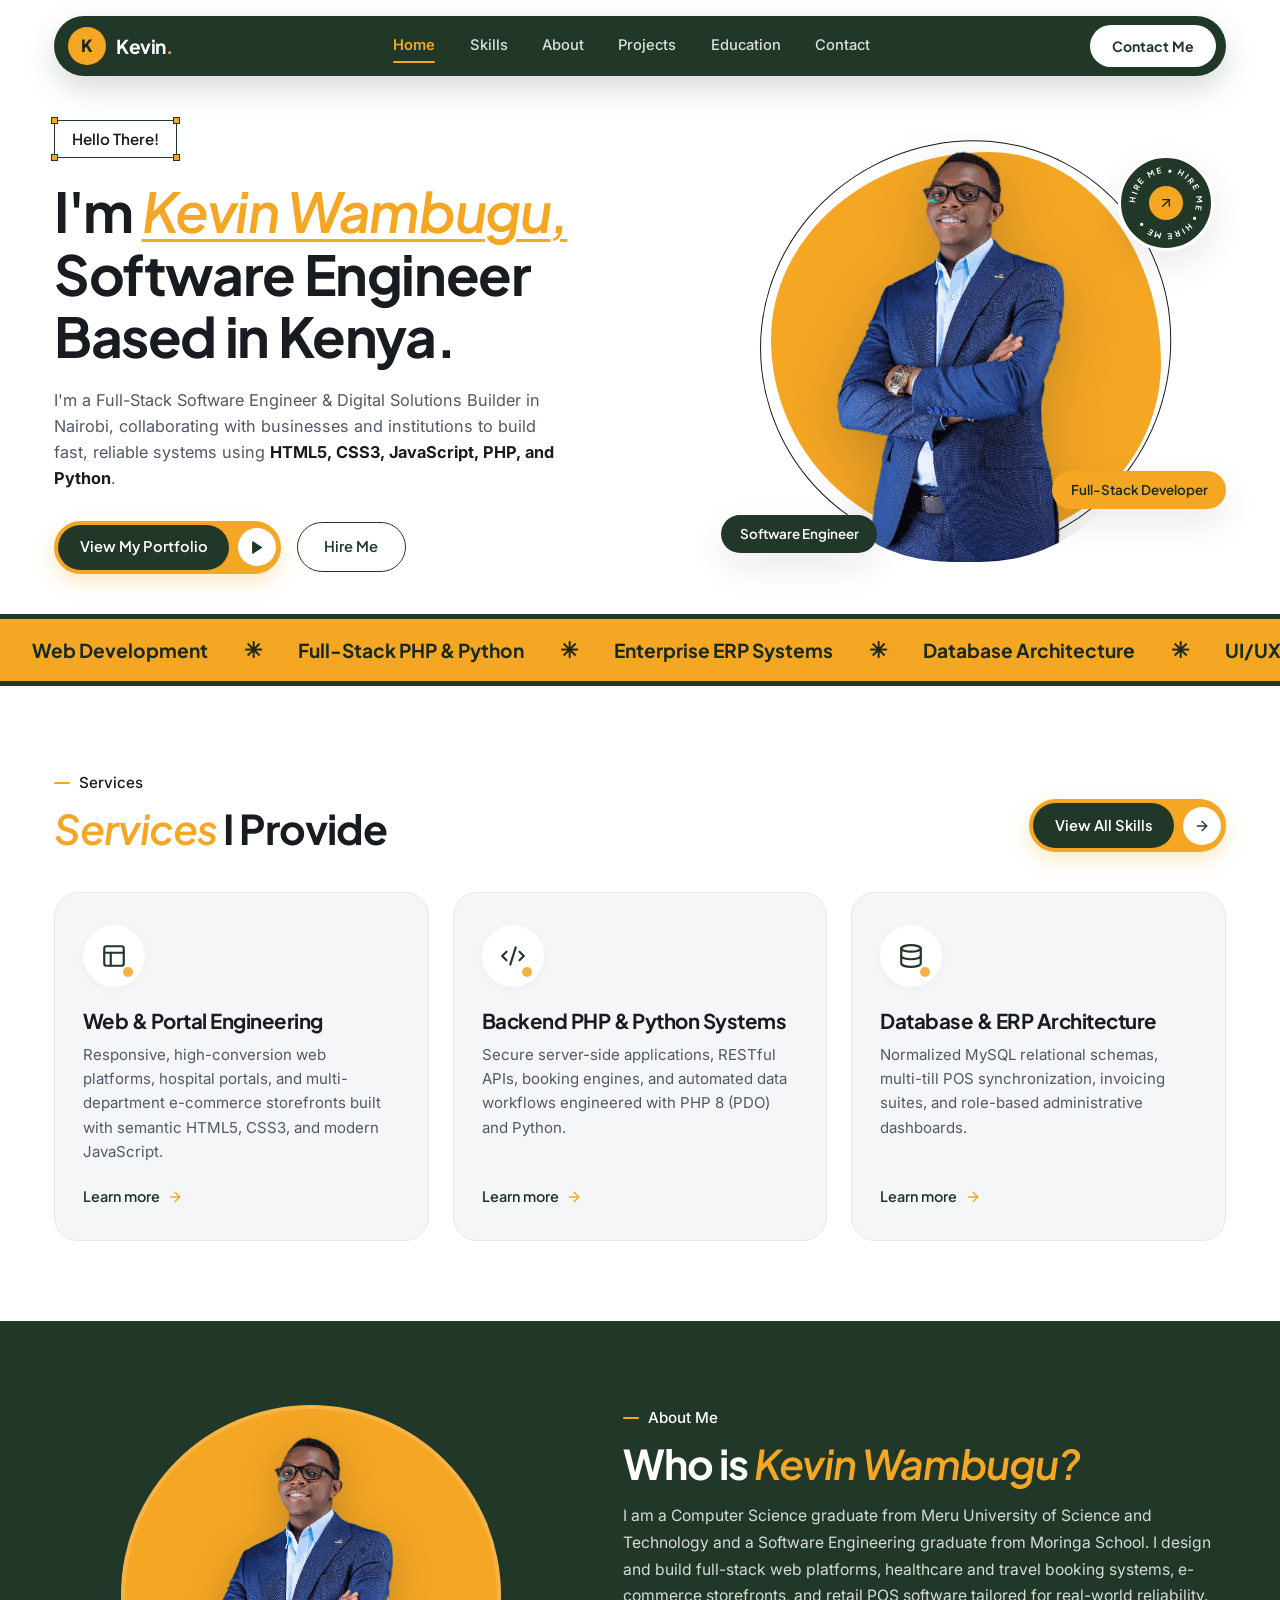
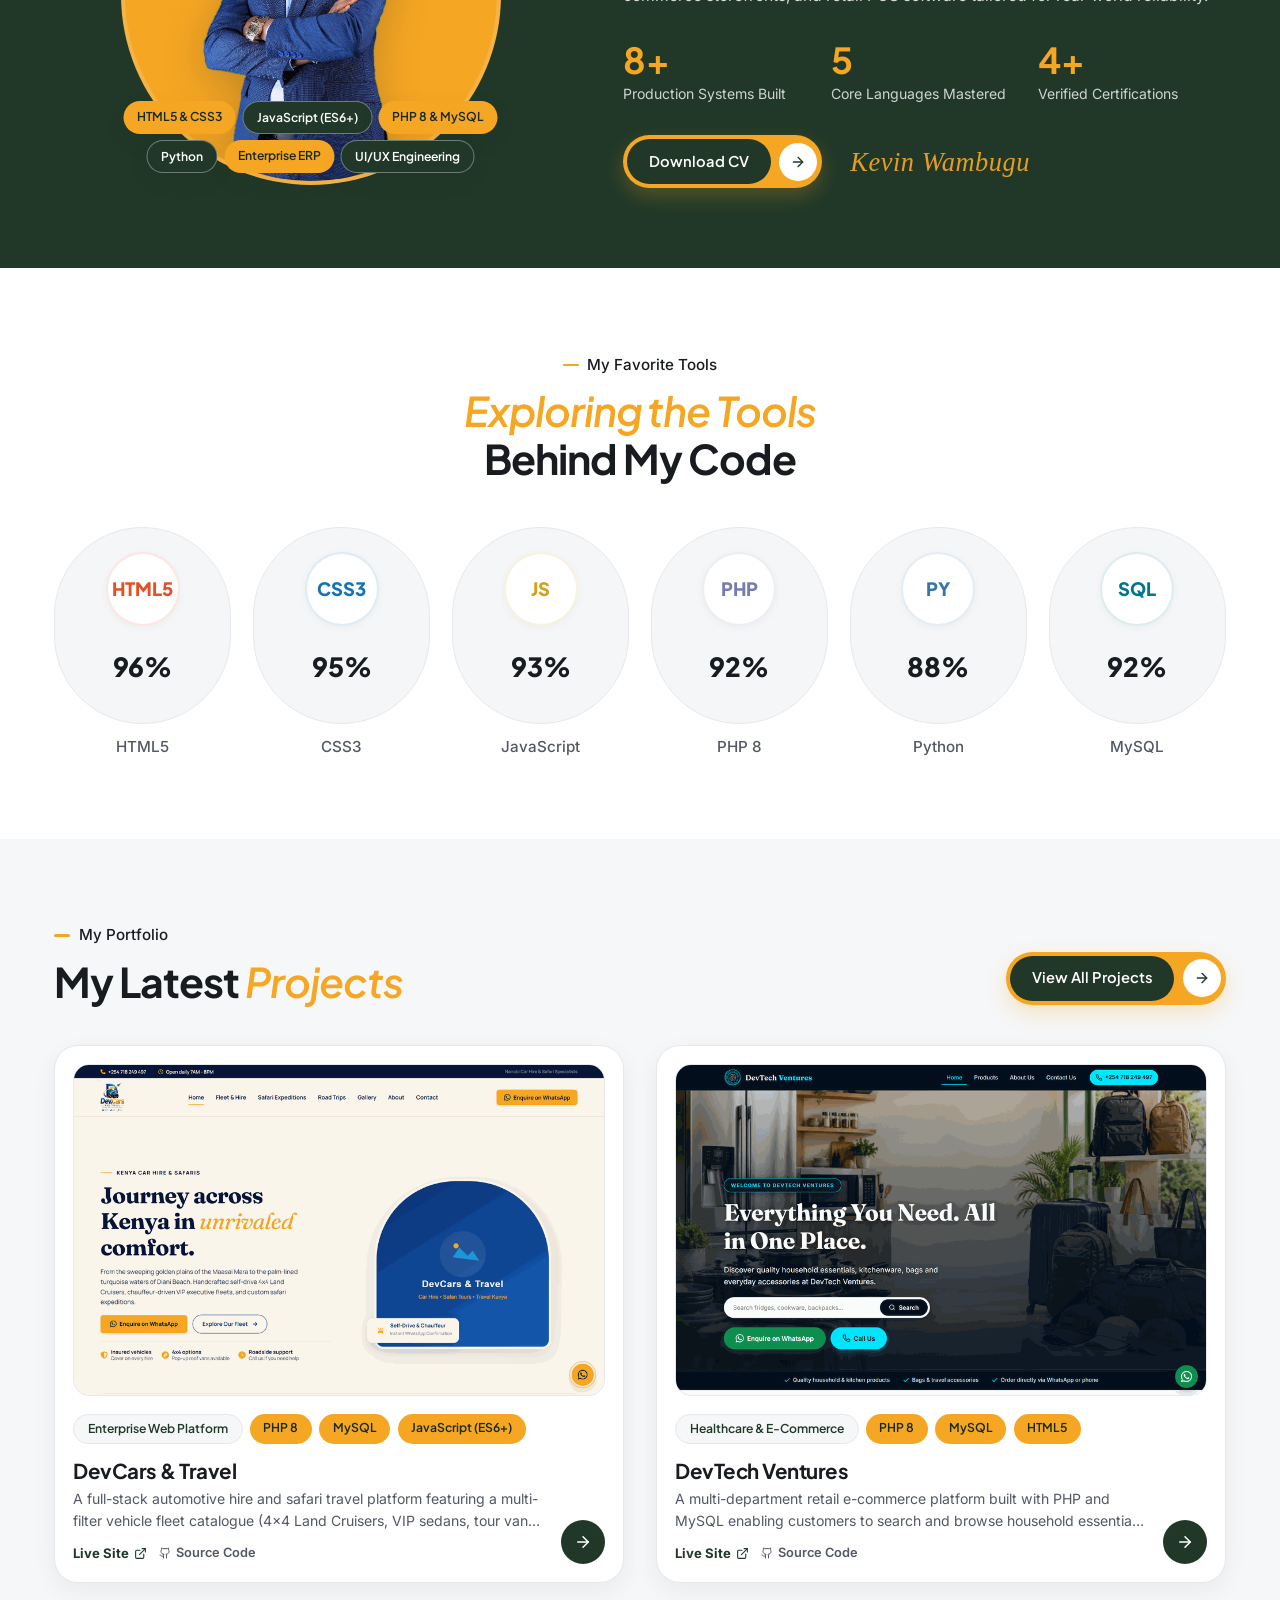
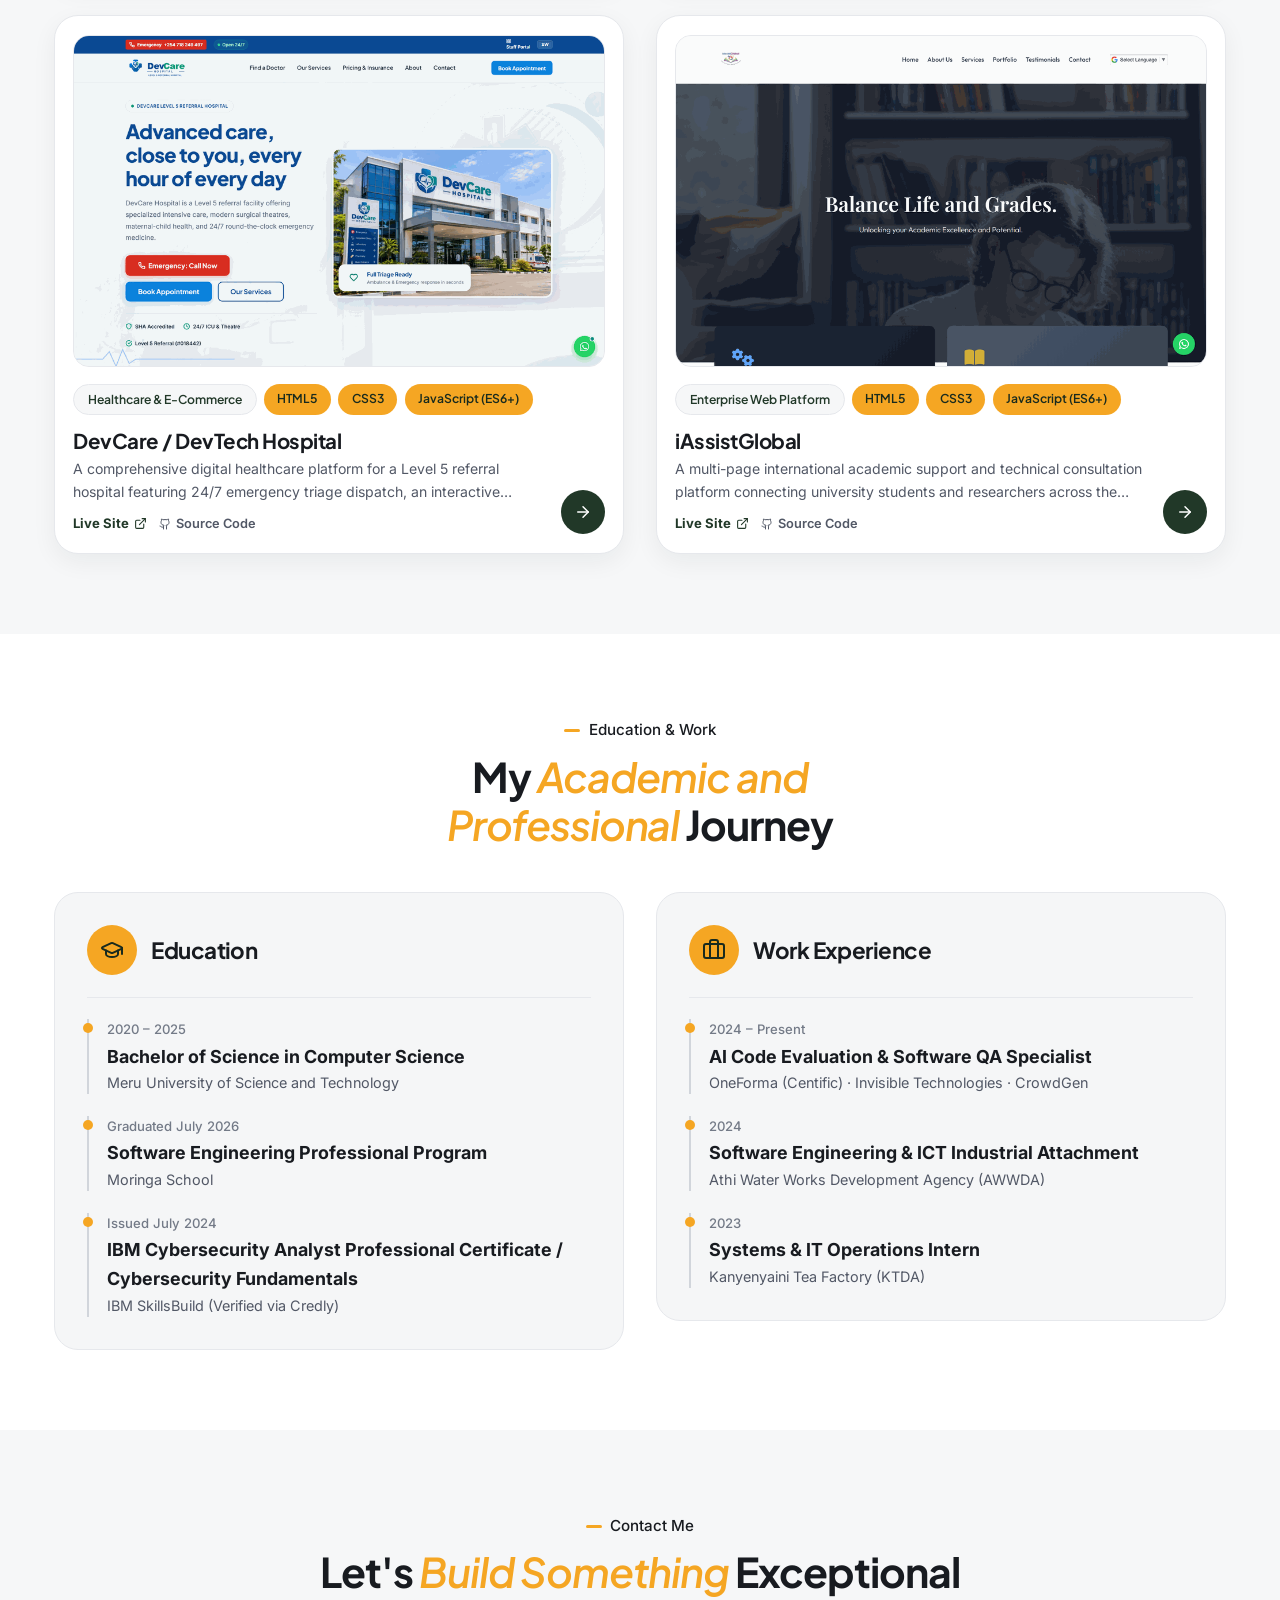
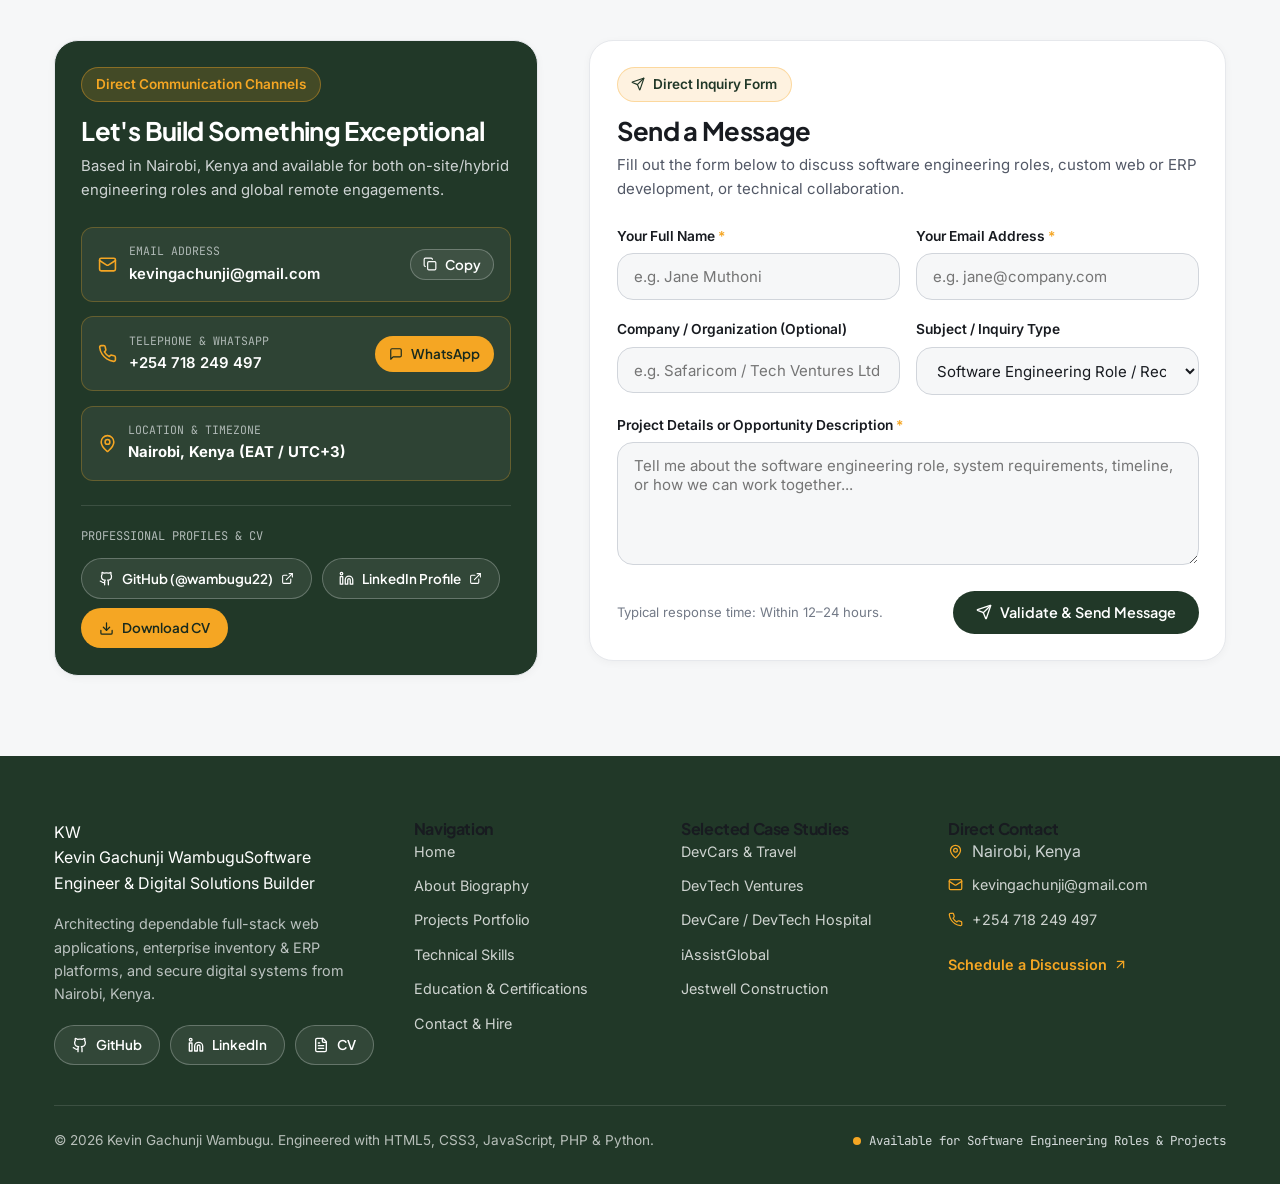
<file: index.html>
<!DOCTYPE html>
<html lang="en">
  <head>
    <meta charset="UTF-8" />
    <meta name="viewport" content="width=device-width, initial-scale=1.0, viewport-fit=cover" />
    <meta name="theme-color" content="#213828" />
    <title>Kevin Wambugu — Software Engineer & Digital Solutions Builder | Nairobi, Kenya</title>
    <meta
      name="description"
      content="Portfolio of Kevin Wambugu, a Software Engineer and Digital Solutions Builder based in Nairobi, Kenya. Specialising in HTML5, CSS3, JavaScript, PHP, Python, enterprise ERP/POS systems, and healthcare/e-commerce platforms."
    />
    <meta name="author" content="Kevin Wambugu" />
    <meta property="og:title" content="Kevin Wambugu — Software Engineer & Digital Solutions Builder" />
    <meta
      property="og:description"
      content="Full-Stack Software Engineer in Nairobi, Kenya building production web platforms, healthcare & e-commerce systems, and enterprise ERP solutions."
    />
    <meta property="og:type" content="website" />
    <meta property="og:image" content="/kevin-wambugu-cutout.png" />
    <link rel="icon" type="image/svg+xml" href="/favicon.svg" />
    <link rel="preload" as="image" href="/kevin-wambugu-cutout.png" fetchpriority="high" />
    <link rel="preconnect" href="https://fonts.googleapis.com" />
    <link rel="preconnect" href="https://fonts.gstatic.com" crossorigin />
    <link
      href="https://fonts.googleapis.com/css2?family=Inter:wght@400;500;600;700&family=Plus+Jakarta+Sans:wght@600;700;800&family=JetBrains+Mono:wght@400;500;600&display=swap"
      rel="stylesheet"
    />
    <script type="module" crossorigin src="/index-Blprn6g3.js"></script>
    <link rel="modulepreload" crossorigin href="/react-vendor-1fp3gU0O.js">
    <link rel="modulepreload" crossorigin href="/icons-vendor-Dk7R7YZe.js">
    <link rel="stylesheet" crossorigin href="/index-BZBnypyA.css">
  </head>
  <body>
    <div id="root"></div>
  </body>
</html>
</file>
<file: index-BZBnypyA.css>
:root{--primary-dark: #213828;--primary-darker: #182A1E;--primary-surface: #294431;--accent-gold: #F5A623;--accent-gold-hover: #E09212;--accent-gold-soft: rgba(245, 166, 35, .14);--navy: #213828;--navy-light: #294431;--navy-elevated: #2E4D37;--teal: #213828;--teal-dark: #182A1E;--aqua: #F5A623;--aqua-soft: rgba(245, 166, 35, .15);--bg-offwhite: #F6F7F8;--surface-white: #FFFFFF;--surface-card: #F5F6F7;--border-subtle: #E6E8EC;--border-strong: #D1D5DB;--text-primary: #181B20;--text-secondary: #525866;--text-muted: #737A87;--text-on-dark: #FFFFFF;--text-on-dark-muted: rgba(255, 255, 255, .78);--font-display: "Plus Jakarta Sans", -apple-system, BlinkMacSystemFont, "Segoe UI", sans-serif;--font-sans: "Inter", -apple-system, BlinkMacSystemFont, "Segoe UI", sans-serif;--font-mono: "JetBrains Mono", monospace;--container-max: 1220px;--radius-sm: 10px;--radius-md: 16px;--radius-lg: 24px;--radius-xl: 32px;--radius-pill: 9999px;--shadow-xs: 0 2px 8px rgba(24, 27, 32, .04);--shadow-sm: 0 8px 24px rgba(24, 27, 32, .06);--shadow-md: 0 14px 36px rgba(24, 27, 32, .09);--shadow-lg: 0 24px 54px rgba(24, 27, 32, .14);--transition-fast: .18s cubic-bezier(.16, 1, .3, 1);--transition: .3s cubic-bezier(.16, 1, .3, 1)}[data-theme=navy]{--primary-dark: #101D35;--primary-darker: #0A1324;--primary-surface: #172847;--accent-gold: #F5A623;--accent-gold-hover: #E09212;--navy: #101D35;--navy-light: #172847;--navy-elevated: #1E3258;--teal: #087E83;--teal-dark: #066266}*,*:before,*:after{box-sizing:border-box;margin:0;padding:0}html{font-size:16px;scroll-behavior:smooth;-webkit-font-smoothing:antialiased;-moz-osx-font-smoothing:grayscale;overflow-x:hidden}body{font-family:var(--font-sans);background-color:var(--surface-white);color:var(--text-primary);line-height:1.6;overflow-x:hidden}img{max-width:100%;height:auto;display:block}a{color:inherit;text-decoration:none;transition:color var(--transition-fast)}button{font-family:inherit;cursor:pointer;border:none;background:none}.container{width:100%;max-width:var(--container-max);margin:0 auto;padding:0 1.5rem}.section{padding:5rem 0;position:relative}.section-sm{padding:3.25rem 0;position:relative}.section-white{background-color:var(--surface-white)}.section-offwhite{background-color:var(--bg-offwhite)}.section-navy,.section-dark{background-color:var(--primary-dark);color:var(--text-on-dark)}h1,h2,h3,h4,h5,h6{font-family:var(--font-display);font-weight:700;line-height:1.18;letter-spacing:-.025em;color:var(--text-primary)}.section-navy h1,.section-navy h2,.section-navy h3,.section-navy h4,.section-dark h1,.section-dark h2,.section-dark h3{color:var(--text-on-dark)}.accent-italic{color:var(--accent-gold);font-style:italic;font-weight:600}.accent-italic-underline{color:var(--accent-gold);font-style:italic;font-weight:600;text-decoration:underline;text-decoration-color:var(--accent-gold);text-decoration-thickness:3px;text-underline-offset:6px}.behance-eyebrow{display:inline-flex;align-items:center;gap:.55rem;font-size:.95rem;font-weight:500;color:var(--text-primary);margin-bottom:.55rem}.behance-eyebrow:before{content:"";display:inline-block;width:16px;height:2.5px;background-color:var(--accent-gold);border-radius:2px}.section-navy .behance-eyebrow,.section-dark .behance-eyebrow{color:var(--text-on-dark)}.eyebrow{display:inline-flex;align-items:center;gap:.5rem;font-size:.85rem;font-weight:600;color:var(--primary-dark);background:var(--accent-gold-soft);border:1px solid rgba(245,166,35,.35);padding:.35rem .85rem;border-radius:var(--radius-pill);margin-bottom:.85rem}.section-navy .eyebrow{color:var(--accent-gold);background:#f5a62324}.site-header-wrap{position:sticky;top:0;z-index:1000;padding:1rem 0 .5rem;background:linear-gradient(180deg,#fffffff5 65%,#fff0);backdrop-filter:blur(10px);-webkit-backdrop-filter:blur(10px)}.behance-pill-nav{background-color:var(--primary-dark);color:var(--surface-white);border-radius:var(--radius-pill);padding:.55rem .65rem .55rem .85rem;display:flex;align-items:center;justify-content:space-between;gap:1rem;box-shadow:0 12px 30px #2138282e}.behance-brand{display:inline-flex;align-items:center;gap:.65rem}.behance-brand-circle{width:38px;height:38px;border-radius:50%;background-color:var(--accent-gold);color:var(--primary-darker);display:flex;align-items:center;justify-content:center;font-family:var(--font-display);font-weight:800;font-size:1.05rem;flex-shrink:0}.behance-brand-title{font-family:var(--font-display);font-weight:700;font-size:1.2rem;color:var(--surface-white);letter-spacing:-.02em}.behance-brand-title span{color:var(--accent-gold)}.behance-nav-links{display:flex;align-items:center;gap:.35rem}.behance-nav-item{padding:.45rem .9rem;font-size:.92rem;font-weight:500;color:#ffffffd6;position:relative;transition:color var(--transition-fast)}.behance-nav-item:hover{color:var(--accent-gold)}.behance-nav-item.active{color:var(--accent-gold);font-weight:600}.behance-nav-item.active:after{content:"";position:absolute;left:.9rem;right:.9rem;bottom:2px;height:2px;background-color:var(--accent-gold);border-radius:2px}.behance-nav-cta{background-color:var(--surface-white);color:var(--primary-dark);font-family:var(--font-display);font-weight:700;font-size:.88rem;padding:.62rem 1.35rem;border-radius:var(--radius-pill);transition:transform var(--transition-fast),background-color var(--transition-fast);white-space:nowrap}.behance-nav-cta:hover{background-color:var(--accent-gold);color:var(--primary-darker);transform:translateY(-1px)}.mobile-menu-btn{display:none;width:38px;height:38px;border-radius:50%;background:var(--accent-gold);color:var(--primary-darker);align-items:center;justify-content:center}.btn-split-pill{display:inline-flex;align-items:center;background-color:var(--accent-gold);padding:4px 5px 4px 4px;border-radius:var(--radius-pill);gap:.55rem;text-decoration:none;transition:transform var(--transition-fast),box-shadow var(--transition-fast);box-shadow:0 8px 20px #f5a62340}.btn-split-pill:hover{transform:translateY(-2px);box-shadow:0 12px 26px #f5a62359}.btn-split-pill-label{background-color:var(--primary-dark);color:var(--surface-white);font-family:var(--font-display);font-weight:600;font-size:.92rem;padding:.68rem 1.35rem;border-radius:var(--radius-pill);white-space:nowrap}.btn-split-pill-icon{width:38px;height:38px;border-radius:50%;background-color:var(--surface-white);color:var(--primary-dark);display:flex;align-items:center;justify-content:center;flex-shrink:0;transition:transform var(--transition-fast)}.btn-split-pill:hover .btn-split-pill-icon{transform:translate(2px)}.btn-outline-pill{display:inline-flex;align-items:center;justify-content:center;gap:.5rem;padding:.78rem 1.65rem;border-radius:var(--radius-pill);border:1.5px solid var(--primary-dark);color:var(--primary-dark);background-color:var(--surface-white);font-family:var(--font-display);font-weight:600;font-size:.92rem;transition:all var(--transition-fast)}.btn-outline-pill:hover{background-color:var(--primary-dark);color:var(--surface-white);transform:translateY(-2px)}.btn{display:inline-flex;align-items:center;justify-content:center;gap:.5rem;padding:.72rem 1.35rem;border-radius:var(--radius-pill);font-family:var(--font-display);font-weight:600;font-size:.9rem;transition:all var(--transition-fast);cursor:pointer;border:1.5px solid transparent}.btn-primary{background-color:var(--primary-dark);color:var(--surface-white)}.btn-primary:hover{background-color:var(--accent-gold);color:var(--primary-darker);transform:translateY(-2px)}.btn-secondary{background-color:var(--surface-white);color:var(--primary-dark);border-color:var(--border-strong)}.btn-secondary:hover{border-color:var(--primary-dark);background-color:var(--bg-offwhite)}.btn-outline-light{background-color:#ffffff14;color:var(--surface-white);border-color:#ffffff40}.btn-outline-light:hover{background-color:var(--accent-gold);color:var(--primary-darker);border-color:var(--accent-gold)}.btn-sm{padding:.52rem 1.05rem;font-size:.84rem}.btn-xs{padding:.42rem .85rem;font-size:.78rem}.behance-hero{padding:2.25rem 0 0;background-color:var(--surface-white);overflow:hidden}.behance-hero-grid{display:grid;grid-template-columns:1.08fr .92fr;align-items:center;gap:2.5rem;padding-bottom:2.5rem}.hello-figma-box{display:inline-block;position:relative;border:1.5px solid var(--primary-dark);padding:.38rem 1.05rem;font-family:var(--font-display);font-weight:600;font-size:.95rem;color:var(--text-primary);background-color:var(--surface-white);margin-bottom:1.35rem}.hello-figma-corner{position:absolute;width:7px;height:7px;background-color:var(--accent-gold);border:1.5px solid var(--primary-dark)}.hello-figma-corner.tl{top:-4px;left:-4px}.hello-figma-corner.tr{top:-4px;right:-4px}.hello-figma-corner.bl{bottom:-4px;left:-4px}.hello-figma-corner.br{bottom:-4px;right:-4px}.behance-hero-title{font-size:clamp(2.35rem,4.3vw,3.65rem);font-weight:700;line-height:1.14;color:var(--text-primary);margin-bottom:1.15rem}.behance-hero-desc{font-size:1.02rem;color:var(--text-secondary);max-width:52ch;margin-bottom:1.85rem}.behance-hero-actions{display:flex;flex-wrap:wrap;align-items:center;gap:1rem}.behance-portrait-stage{position:relative;display:flex;align-items:center;justify-content:center;min-height:440px}.behance-amber-blob{position:absolute;width:390px;height:390px;background-color:var(--accent-gold);border-radius:56% 44% 48% 52%/48% 54% 46% 52%;z-index:1;animation:morphBlob 9s ease-in-out infinite}.behance-arch-outline{position:absolute;width:412px;height:412px;border:1.5px solid var(--text-primary);border-radius:52% 48% 50% 50%/50% 48% 52% 50%;z-index:1;transform:rotate(-6deg);pointer-events:none}.behance-portrait-img-wrap{position:relative;z-index:2;width:360px;height:430px;border-radius:0 0 165px 165px;overflow:hidden;display:flex;align-items:flex-end;justify-content:center;background-color:transparent}.behance-portrait-img-wrap img{width:100%;height:100%;object-fit:contain;object-position:bottom center;filter:drop-shadow(0 16px 28px rgba(24,27,32,.22));transition:transform .5s ease}.behance-portrait-stage:hover .behance-portrait-img-wrap img{transform:scale(1.04)}.hire-me-stamp{position:absolute;top:28px;right:12px;width:96px;height:96px;border-radius:50%;background-color:var(--primary-dark);border:3px solid var(--surface-white);display:flex;align-items:center;justify-content:center;z-index:4;box-shadow:var(--shadow-md)}.hire-me-stamp-svg{width:84px;height:84px;animation:spinSlow 14s linear infinite}.hire-me-stamp-center{position:absolute;width:34px;height:34px;border-radius:50%;background-color:var(--accent-gold);color:var(--primary-darker);display:flex;align-items:center;justify-content:center}.cursor-pill-tag{position:absolute;z-index:4;padding:.5rem 1.15rem;border-radius:var(--radius-pill);font-family:var(--font-display);font-size:.84rem;font-weight:600;box-shadow:var(--shadow-md);display:inline-flex;align-items:center;gap:.4rem;animation:floatTag 4.5s ease-in-out infinite}.cursor-pill-tag.tag-amber{bottom:58px;right:0;background-color:var(--accent-gold);color:var(--primary-darker)}.cursor-pill-tag.tag-green{bottom:14px;left:16px;background-color:var(--primary-dark);color:var(--surface-white);animation-delay:1.5s}.behance-ribbon-wrap{position:relative;background-color:var(--primary-dark);padding:.35rem 0;overflow:hidden}.behance-ribbon-band{background-color:var(--accent-gold);color:var(--primary-darker);padding:.95rem 0;overflow:hidden;display:flex;align-items:center}.behance-ribbon-track{display:flex;align-items:center;gap:2.25rem;white-space:nowrap;animation:marqueeScroll 28s linear infinite;padding-left:2rem}.behance-ribbon-item{display:inline-flex;align-items:center;gap:2.25rem;font-family:var(--font-display);font-weight:700;font-size:1.2rem;color:var(--primary-darker)}.behance-ribbon-star{font-size:1.35rem;line-height:1;color:var(--primary-darker)}.behance-section-head{display:flex;align-items:flex-end;justify-content:space-between;gap:1.5rem;margin-bottom:2.5rem;flex-wrap:wrap}.behance-section-head-center{text-align:center;max-width:660px;margin:0 auto 2.75rem}.behance-section-title{font-size:clamp(1.85rem,3.2vw,2.65rem);font-weight:700}.behance-service-card{background-color:var(--surface-card);border:1px solid var(--border-subtle);border-radius:var(--radius-lg);padding:2rem 1.75rem;height:100%;display:flex;flex-direction:column;transition:transform var(--transition),box-shadow var(--transition),border-color var(--transition)}.behance-service-card:hover{transform:translateY(-6px);background-color:var(--surface-white);border-color:var(--accent-gold);box-shadow:var(--shadow-md)}.behance-service-icon{width:62px;height:62px;border-radius:50%;background-color:var(--surface-white);color:var(--primary-dark);display:flex;align-items:center;justify-content:center;margin-bottom:1.35rem;box-shadow:var(--shadow-xs);position:relative}.behance-service-icon:after{content:"";position:absolute;bottom:10px;right:12px;width:10px;height:10px;border-radius:50%;background-color:var(--accent-gold);opacity:.85}.behance-service-card h3{font-size:1.28rem;margin-bottom:.65rem}.behance-service-card p{color:var(--text-secondary);font-size:.94rem;margin-bottom:1.35rem;flex:1}.behance-learn-more{display:inline-flex;align-items:center;gap:.45rem;font-family:var(--font-display);font-weight:600;font-size:.9rem;color:var(--primary-dark)}.behance-learn-more svg{color:var(--accent-gold);transition:transform var(--transition-fast)}.behance-service-card:hover .behance-learn-more svg{transform:translate(4px)}.behance-about-grid{display:grid;grid-template-columns:.92fr 1.08fr;align-items:center;gap:3.5rem}.behance-about-circle-stage{position:relative;width:380px;height:380px;margin:0 auto}.behance-about-circle-bg{position:absolute;inset:0;border-radius:50%;background-color:var(--accent-gold);overflow:hidden;border:4px solid rgba(255,255,255,.16)}.behance-about-circle-bg img{width:100%;height:100%;object-fit:contain;object-position:bottom center;padding-top:12px;filter:drop-shadow(0 10px 20px rgba(24,27,32,.22))}.behance-about-pills-cluster{position:absolute;bottom:12px;left:50%;transform:translate(-50%);width:105%;display:flex;flex-wrap:wrap;justify-content:center;gap:.4rem;z-index:3}.behance-cluster-pill{padding:.35rem .85rem;border-radius:var(--radius-pill);font-family:var(--font-display);font-size:.76rem;font-weight:600;box-shadow:var(--shadow-sm)}.behance-cluster-pill.amber{background-color:var(--accent-gold);color:var(--primary-darker)}.behance-cluster-pill.green{background-color:var(--primary-dark);color:var(--surface-white);border:1px solid rgba(255,255,255,.35)}.behance-stats-row{display:grid;grid-template-columns:repeat(3,1fr);gap:1.25rem;margin:1.85rem 0}.behance-stat-num{font-family:var(--font-display);font-size:clamp(1.75rem,2.8vw,2.35rem);font-weight:700;color:var(--accent-gold);line-height:1.1;margin-bottom:.25rem}.behance-stat-label{font-size:.88rem;color:var(--text-on-dark-muted)}.behance-signature{font-family:Georgia,Times New Roman,serif;font-style:italic;font-size:1.65rem;color:var(--accent-gold);letter-spacing:.02em;opacity:.92}.behance-tools-row{display:grid;grid-template-columns:repeat(6,1fr);gap:1.35rem}.behance-tool-capsule{background-color:var(--surface-card);border:1.5px solid var(--border-subtle);border-radius:var(--radius-pill);padding:1.5rem 1rem 1.85rem;display:flex;flex-direction:column;align-items:center;text-align:center;transition:transform var(--transition),border-color var(--transition),box-shadow var(--transition)}.behance-tool-capsule:hover{transform:translateY(-6px);background-color:var(--surface-white);border-color:var(--accent-gold);box-shadow:var(--shadow-md)}.behance-tool-icon-circle{width:74px;height:74px;border-radius:50%;background-color:var(--surface-white);display:flex;align-items:center;justify-content:center;margin-bottom:1.25rem;box-shadow:var(--shadow-xs);font-family:var(--font-display);font-weight:800;font-size:1.15rem;color:var(--primary-dark)}.behance-tool-percent{font-family:var(--font-display);font-size:1.65rem;font-weight:800;color:var(--text-primary);margin-bottom:.35rem}.behance-tool-name{font-size:.95rem;font-weight:500;color:var(--text-secondary);margin-top:.65rem}.behance-projects-grid{display:grid;grid-template-columns:repeat(2,1fr);gap:2rem}.behance-project-card{background-color:var(--surface-white);border:1px solid var(--border-subtle);border-radius:var(--radius-lg);padding:1.15rem;box-shadow:var(--shadow-sm);display:flex;flex-direction:column;height:100%;transition:transform var(--transition),box-shadow var(--transition),border-color var(--transition)}.behance-project-card:hover{transform:translateY(-6px);box-shadow:var(--shadow-lg);border-color:var(--accent-gold)}.behance-project-thumb{position:relative;border-radius:var(--radius-md);overflow:hidden;aspect-ratio:16 / 10;background-color:var(--bg-offwhite);margin-bottom:1.1rem;border:1px solid var(--border-subtle)}.behance-project-thumb img{width:100%;height:100%;object-fit:cover;object-position:top center;transition:transform .5s ease}.behance-project-card:hover .behance-project-thumb img{transform:scale(1.04)}.behance-project-pills{display:flex;flex-wrap:wrap;gap:.45rem;margin-bottom:.9rem}.behance-project-pill{background-color:var(--accent-gold);color:var(--primary-darker);font-family:var(--font-display);font-size:.76rem;font-weight:600;padding:.28rem .85rem;border-radius:var(--radius-pill)}.behance-project-footer{display:flex;align-items:flex-end;justify-content:space-between;gap:1rem;margin-top:auto}.behance-project-title{font-size:1.28rem;font-weight:700;color:var(--text-primary);margin-bottom:.3rem}.behance-project-sub{font-size:.88rem;color:var(--text-secondary);display:-webkit-box;-webkit-line-clamp:2;-webkit-box-orient:vertical;overflow:hidden}.behance-project-arrow{width:44px;height:44px;border-radius:50%;background-color:var(--primary-dark);color:var(--surface-white);display:flex;align-items:center;justify-content:center;flex-shrink:0;transition:background-color var(--transition-fast),color var(--transition-fast),transform var(--transition-fast)}.behance-project-card:hover .behance-project-arrow{background-color:var(--accent-gold);color:var(--primary-darker);transform:rotate(-15deg)}.behance-journey-grid{display:grid;grid-template-columns:repeat(2,1fr);gap:2rem}.behance-journey-card{background-color:var(--surface-card);border:1px solid var(--border-subtle);border-radius:var(--radius-lg);padding:2rem}.behance-journey-header{display:flex;align-items:center;gap:.9rem;padding-bottom:1.35rem;margin-bottom:1.35rem;border-bottom:1px solid var(--border-subtle)}.behance-journey-icon{width:50px;height:50px;border-radius:50%;background-color:var(--accent-gold);color:var(--primary-darker);display:flex;align-items:center;justify-content:center;flex-shrink:0}.behance-journey-item{position:relative;padding-left:1.15rem;border-left:2px solid var(--border-strong);margin-bottom:1.35rem}.behance-journey-item:last-child{margin-bottom:0}.behance-journey-item:before{content:"";position:absolute;left:-6px;top:4px;width:10px;height:10px;border-radius:50%;background-color:var(--accent-gold)}.behance-journey-period{font-size:.82rem;color:var(--text-muted);font-weight:500;margin-bottom:.15rem}.behance-journey-role{font-size:1.12rem;font-weight:700;color:var(--text-primary)}.behance-journey-org{font-size:.9rem;color:var(--text-secondary)}.grid-2{display:grid;grid-template-columns:repeat(2,1fr);gap:1.75rem}.grid-3{display:grid;grid-template-columns:repeat(3,1fr);gap:1.5rem}.grid-4{display:grid;grid-template-columns:repeat(4,1fr);gap:1.35rem}.projects-grid{display:grid;grid-template-columns:repeat(2,1fr);gap:1.85rem}.card{background-color:var(--surface-white);border:1px solid var(--border-subtle);border-radius:var(--radius-lg);padding:1.65rem;box-shadow:var(--shadow-xs);transition:transform var(--transition),box-shadow var(--transition),border-color var(--transition)}.card-interactive:hover{transform:translateY(-4px);box-shadow:var(--shadow-md);border-color:var(--accent-gold)}.tech-tag{display:inline-flex;align-items:center;padding:.28rem .78rem;border-radius:var(--radius-pill);font-size:.78rem;font-weight:600;background-color:var(--bg-offwhite);color:var(--text-primary);border:1px solid var(--border-subtle)}.tech-tag-dark{display:inline-flex;align-items:center;padding:.28rem .78rem;border-radius:var(--radius-pill);font-size:.78rem;font-weight:600;background-color:#ffffff1f;color:var(--surface-white)}.page-hero{background-color:var(--primary-dark);color:var(--surface-white);padding:3.5rem 0 3rem;border-bottom:6px solid var(--accent-gold)}.page-hero h1{color:var(--surface-white);font-size:clamp(2rem,3.6vw,3rem);margin-bottom:.85rem}.page-hero p{color:#ffffffd1;font-size:1.02rem;max-width:68ch}.eyebrow-light{background-color:#f5a62329;color:var(--accent-gold);border-color:#f5a62366}.status-dot{display:inline-block;width:8px;height:8px;border-radius:50%;background-color:var(--accent-gold)}.section-header{display:flex;align-items:flex-end;justify-content:space-between;flex-wrap:wrap;gap:1.25rem;margin-bottom:2.25rem}.section-header h2{font-size:clamp(1.75rem,3vw,2.35rem);margin-bottom:.45rem}.section-header p{color:var(--text-secondary);max-width:62ch}.project-matrix-row{display:grid;grid-template-columns:1.3fr 1.6fr 1.2fr auto;align-items:center;gap:1.25rem}.filter-bar{display:flex;flex-wrap:wrap;gap:.5rem}.filter-btn,.filter-pill{display:inline-flex;align-items:center;gap:.45rem;padding:.55rem 1.15rem;border-radius:var(--radius-pill);font-family:var(--font-display);font-weight:600;font-size:.85rem;background-color:var(--bg-offwhite);color:var(--text-secondary);border:1px solid var(--border-subtle);transition:all var(--transition-fast)}.filter-btn:hover,.filter-pill:hover{border-color:var(--primary-dark);color:var(--primary-dark)}.filter-btn.active,.filter-pill.active{background-color:var(--primary-dark);color:var(--surface-white);border-color:var(--primary-dark)}.filter-count{display:inline-flex;align-items:center;justify-content:center;min-width:22px;height:20px;padding:0 .4rem;border-radius:var(--radius-pill);font-size:.72rem;background-color:#00000012}.filter-pill.active .filter-count{background-color:var(--accent-gold);color:var(--primary-darker)}.skill-bar-track,.skill-meter-track{width:100%;height:8px;background-color:var(--bg-offwhite);border-radius:var(--radius-pill);overflow:hidden;border:1px solid var(--border-subtle)}.skill-bar-fill,.skill-meter-fill{height:100%;background:linear-gradient(90deg,var(--primary-dark),var(--accent-gold));border-radius:var(--radius-pill)}.contact-split-grid{display:grid;grid-template-columns:.95fr 1.25fr;gap:clamp(1.5rem,4vw,3.25rem);align-items:start}.about-split-grid{display:grid;grid-template-columns:.85fr 1.25fr;gap:clamp(1.75rem,4.5vw,3.5rem);align-items:start}.contact-channel-card{background-color:var(--primary-dark);color:var(--surface-white);width:100%;min-width:0}.contact-form-card{background-color:var(--surface-white);width:100%;min-width:0}.contact-channel-row{background-color:#ffffff0f;border:1px solid rgba(245,166,35,.28);border-radius:12px;padding:.9rem 1rem;display:flex;align-items:center;justify-content:space-between;flex-wrap:wrap;gap:.65rem}.contact-submit-row{display:flex;align-items:center;justify-content:space-between;gap:1rem;flex-wrap:wrap;margin-top:.5rem}.browser-frame{border-radius:var(--radius-lg);overflow:hidden;border:1px solid var(--border-strong);background-color:var(--primary-dark);box-shadow:var(--shadow-md)}.browser-chrome{background-color:var(--primary-darker);padding:.7rem 1.1rem;display:flex;align-items:center;justify-content:space-between;gap:.75rem;flex-wrap:wrap;border-bottom:1px solid rgba(255,255,255,.1)}.terminal-dots{display:inline-flex;align-items:center;gap:.4rem}.terminal-dot{width:10px;height:10px;border-radius:50%;background-color:var(--accent-gold)}.browser-url-bar{flex:1;min-width:150px;background:#ffffff14;color:#ffffffd9;padding:.28rem .85rem;border-radius:var(--radius-pill);font-family:var(--font-mono);font-size:.74rem;overflow:hidden;text-overflow:ellipsis;white-space:nowrap}.timeline{position:relative;padding-left:1.75rem;border-left:2px solid var(--border-strong);display:flex;flex-direction:column;gap:1.5rem}.timeline-item{position:relative}.timeline-dot{position:absolute;left:-2.25rem;top:1.25rem;width:14px;height:14px;border-radius:50%;background-color:var(--accent-gold);border:3px solid var(--surface-white)}.browser-window{border-radius:var(--radius-lg);overflow:hidden;border:1px solid var(--border-strong);background-color:var(--surface-white);box-shadow:var(--shadow-md)}.browser-bar{background-color:var(--primary-dark);padding:.65rem 1rem;display:flex;align-items:center;gap:.5rem}.browser-dot{width:10px;height:10px;border-radius:50%}.browser-url{margin-left:.6rem;background:#ffffff1f;color:#ffffffd9;padding:.2rem .75rem;border-radius:var(--radius-pill);font-family:var(--font-mono);font-size:.74rem}.terminal-window{background-color:#142218;border:1px solid rgba(245,166,35,.35);border-radius:var(--radius-lg);overflow:hidden;color:#f3f4f6;box-shadow:var(--shadow-lg)}.terminal-header{background-color:#1c3022;padding:.75rem 1.15rem;display:flex;align-items:center;justify-content:space-between;border-bottom:1px solid rgba(255,255,255,.08)}.terminal-body{padding:1.35rem;font-family:var(--font-mono);font-size:.86rem}.terminal-cmd-pills{display:flex;flex-wrap:wrap;gap:.5rem;margin-bottom:1rem}.terminal-pill{padding:.35rem .8rem;border-radius:var(--radius-pill);background:#ffffff14;color:#ffffffd1;font-family:var(--font-mono);font-size:.78rem;border:1px solid rgba(255,255,255,.14)}.terminal-pill.active,.terminal-pill:hover{background:var(--accent-gold);color:var(--primary-darker);border-color:var(--accent-gold);font-weight:600}.form-group{margin-bottom:1.15rem}.form-label{display:block;font-size:.86rem;font-weight:600;color:var(--text-primary);margin-bottom:.4rem}.form-input,.form-textarea,.form-select{width:100%;padding:.8rem 1rem;border-radius:var(--radius-md);border:1.5px solid var(--border-strong);background-color:var(--bg-offwhite);font-family:var(--font-sans);font-size:.94rem;color:var(--text-primary);transition:border-color var(--transition-fast),background-color var(--transition-fast)}.form-input:focus,.form-textarea:focus,.form-select:focus{outline:none;background-color:var(--surface-white);border-color:var(--accent-gold)}.form-error{font-size:.8rem;color:#dc2626;margin-top:.25rem}.site-footer{background-color:var(--primary-dark);color:var(--surface-white);padding:4rem 0 2rem}.footer-grid{display:grid;grid-template-columns:1.4fr 1fr 1fr 1.2fr;gap:2.25rem;padding-bottom:2.5rem;border-bottom:1px solid rgba(255,255,255,.12)}.footer-heading{font-family:var(--font-display);font-size:.95rem;font-weight:700;color:var(--accent-gold);margin-bottom:1rem;text-transform:uppercase;letter-spacing:.05em}.footer-links{list-style:none;display:flex;flex-direction:column;gap:.55rem}.footer-links a{color:#ffffffc7;font-size:.9rem}.footer-links a:hover{color:var(--accent-gold)}.footer-bottom{padding-top:1.5rem;display:flex;align-items:center;justify-content:space-between;flex-wrap:wrap;gap:1rem;font-size:.85rem;color:#ffffffad}.reveal-wrap{opacity:0;transform:translateY(18px);transition:opacity .48s cubic-bezier(.16,1,.3,1),transform .48s cubic-bezier(.16,1,.3,1)}.reveal-wrap.is-visible{opacity:1;transform:translateY(0)}@keyframes spinSlow{0%{transform:rotate(0)}to{transform:rotate(360deg)}}@keyframes floatTag{0%,to{transform:translateY(0)}50%{transform:translateY(-6px)}}@keyframes morphBlob{0%,to{border-radius:56% 44% 48% 52%/48% 54% 46% 52%}50%{border-radius:46% 54% 55% 45%/54% 45% 55% 46%}}@keyframes marqueeScroll{0%{transform:translate(0)}to{transform:translate(-50%)}}@media (max-width: 1080px){.behance-tools-row{grid-template-columns:repeat(3,1fr)}}@media (max-width: 960px){.behance-hero-grid,.behance-about-grid,.behance-journey-grid,.project-matrix-row,.contact-split-grid,.about-split-grid{grid-template-columns:1fr}.behance-portrait-stage{order:2;min-height:360px}.grid-3,.grid-4,.footer-grid{grid-template-columns:repeat(2,1fr)}}@media (max-width: 768px){.mobile-menu-btn{display:inline-flex}.behance-nav-cta-desktop{display:none}.behance-nav-links{position:fixed;top:76px;left:1rem;right:1rem;background-color:var(--primary-dark);border:1px solid rgba(245,166,35,.35);border-radius:var(--radius-lg);padding:1.15rem;flex-direction:column;align-items:stretch;gap:.35rem;box-shadow:var(--shadow-lg);transform:translateY(-130%);opacity:0;pointer-events:none;transition:transform .24s ease,opacity .24s ease;z-index:1001}.behance-nav-links.open{transform:translateY(0);opacity:1;pointer-events:auto}.behance-nav-item{padding:.75rem 1rem;border-radius:var(--radius-sm)}.behance-nav-item.active:after{display:none}.behance-nav-item.active{background-color:#f5a62324}.behance-projects-grid,.projects-grid,.grid-2,.grid-3,.grid-4,.contact-split-grid,.about-split-grid{grid-template-columns:1fr}.behance-tools-row{grid-template-columns:repeat(2,1fr);gap:.9rem}.behance-amber-blob{width:min(280px,78vw);height:min(280px,78vw)}.behance-arch-outline{width:min(296px,82vw);height:min(296px,82vw)}.behance-portrait-img-wrap{width:min(260px,74vw);height:310px}.behance-about-circle-stage{width:min(280px,80vw);height:min(280px,80vw)}.hire-me-stamp{width:78px;height:78px;top:10px;right:4px}.hire-me-stamp-svg{width:68px;height:68px}.cursor-pill-tag{font-size:.74rem;padding:.38rem .85rem}.card,.behance-journey-card,.behance-service-card{padding:1.25rem}.footer-grid{grid-template-columns:1fr}}@media (max-width: 480px){.container{padding:0 .95rem}.section{padding:3rem 0}.page-hero{padding:2.25rem 0 2rem}.page-hero h1{font-size:1.75rem}.behance-hero-title{font-size:clamp(1.85rem,8vw,2.3rem)}.behance-hero-actions{flex-direction:column;align-items:stretch}.btn-split-pill{justify-content:space-between;width:100%}.btn-split-pill-label{flex:1;text-align:center}.btn-outline-pill{width:100%}.behance-stats-row{grid-template-columns:repeat(3,1fr);gap:.65rem}.behance-stat-num{font-size:1.45rem}.behance-stat-label{font-size:.75rem}.contact-submit-row,.contact-submit-btn{width:100%}}
</file>
